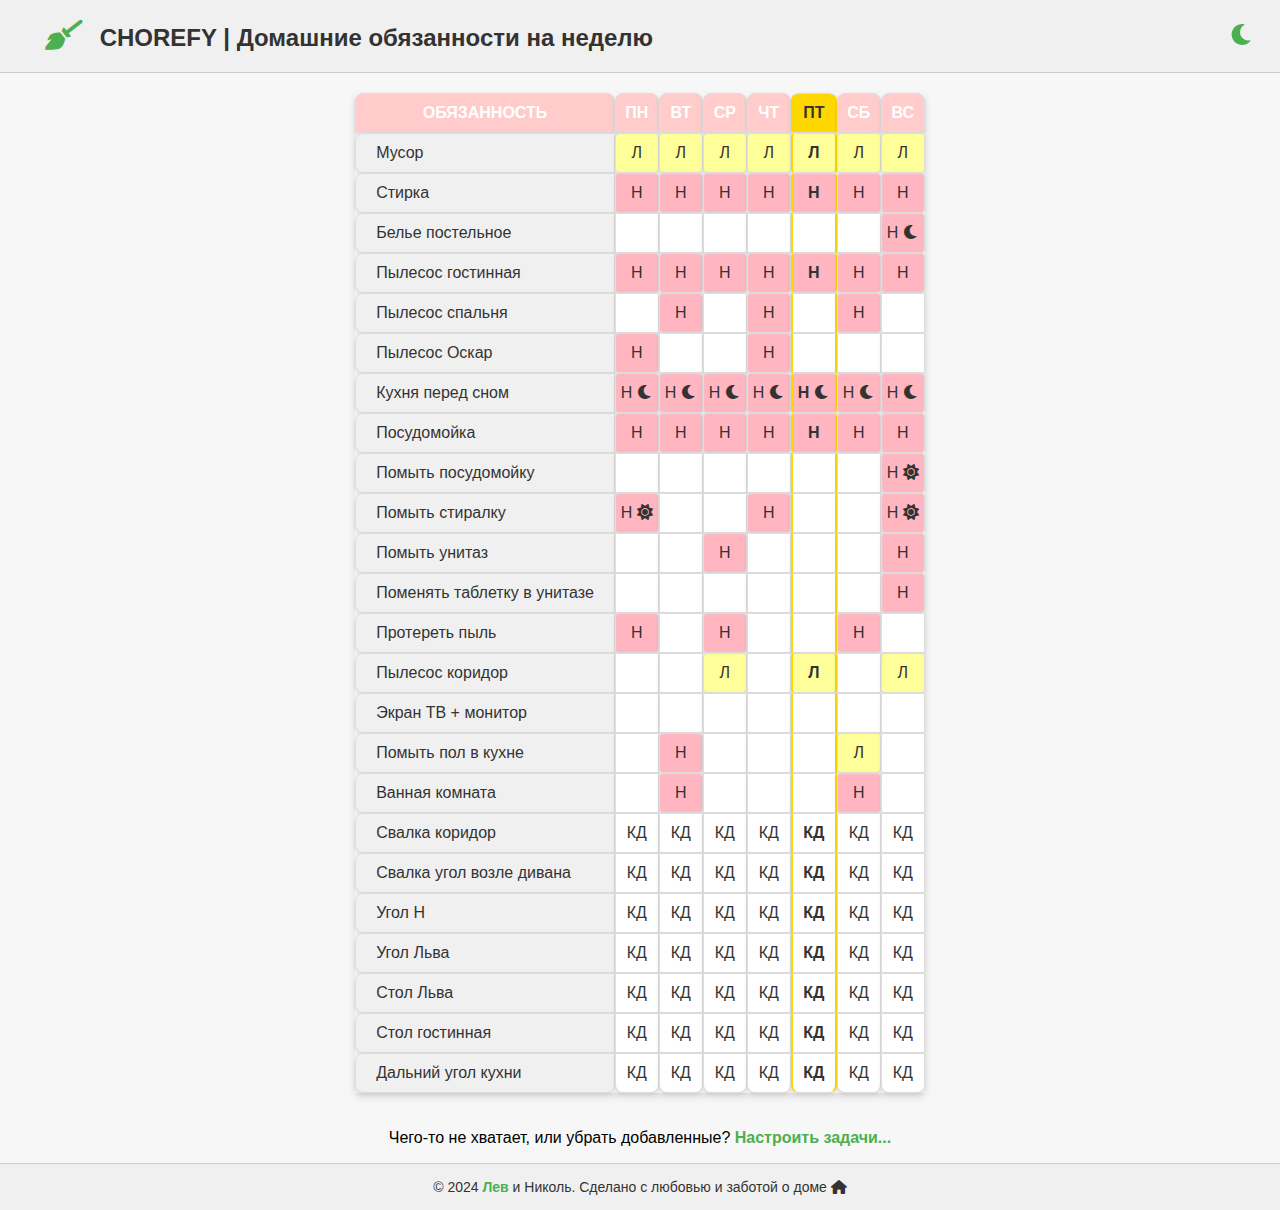
<file: index.html>
<!DOCTYPE html>
<html lang="en">
<head>
    <meta charset="UTF-8">
    <meta name="viewport" content="width=device-width, initial-scale=1.0">
    <title>CHOREFY | Домашние обязанности на неделю</title>
    <link rel="stylesheet" href="styles.css">
    <link rel="stylesheet" href="https://cdnjs.cloudflare.com/ajax/libs/font-awesome/6.0.0-beta3/css/all.min.css">
</head>
<body>
    <header>
    <h1><i class="fas fa-broom"></i> CHOREFY | Домашние обязанности на неделю</h1>
    </header>
    <table>
        <thead>
            <tr>
                <th>Обязанность</th>
                <th>ПН</th>
                <th>ВТ</th>
                <th>СР</th>
                <th>ЧТ</th>
                <th>ПТ</th>
                <th>СБ</th>
                <th>ВС</th>
            </tr>
        </thead>
        <tbody id="tasks-table-body">
            <!-- Статически добавленные задачи -->
            <tr>
                <td>Мусор</td>
                <td class="lev">Л</td>
                <td class="lev">Л</td>
                <td class="lev">Л</td>
                <td class="lev">Л</td>
                <td class="lev">Л</td>
                <td class="lev">Л</td>
                <td class="lev">Л</td>
            </tr>
            <tr>
                <td>Стирка</td>
                <td class="nikol">Н</td>
                <td class="nikol">Н</td>
                <td class="nikol">Н</td>
                <td class="nikol">Н</td>
                <td class="nikol">Н</td>
                <td class="nikol">Н</td>
                <td class="nikol">Н</td>
            </tr>
            <tr>
                <td>Белье постельное</td>
                <td class="default"></td><td class="default"></td><td class="default"></td><td class="default"></td><td class="default"></td><td class="default"></td><td class="nikol">Н <i class="fas fa-moon"></i></td>
            </tr>
            <tr>
                <td>Пылесос гостинная</td>
                <td class="nikol">Н</td>
                <td class="nikol">Н</td>
                <td class="nikol">Н</td>
                <td class="nikol">Н</td>
                <td class="nikol">Н</td>
                <td class="nikol">Н</td>
                <td class="nikol">Н</td>
            </tr>
            <tr>
                <td>Пылесос спальня</td>
                <td class="default"></td><td class="nikol">Н</td><td class="default"></td><td class="nikol">Н</td><td class="default"></td><td class="nikol">Н</td><td class="default"></td>
            </tr>
            <tr>
                <td>Пылесос Оскар</td>
                <td class="nikol">Н</td><td class="default"></td><td class="default"></td><td class="nikol">Н</td><td class="default"></td><td class="default"></td><td class="default"></td>
            </tr>
            <tr>
                <td>Кухня перед сном</td>
                <td class="nikol">Н <i class="fas fa-moon"></i></td>
                <td class="nikol">Н <i class="fas fa-moon"></i></td>
                <td class="nikol">Н <i class="fas fa-moon"></i></td>
                <td class="nikol">Н <i class="fas fa-moon"></i></td>
                <td class="nikol">Н <i class="fas fa-moon"></i></td>
                <td class="nikol">Н <i class="fas fa-moon"></i></td>
                <td class="nikol">Н <i class="fas fa-moon"></i></td>
            </tr>
            <tr>
                <td>Посудомойка</td>
                <td class="nikol">Н</td>
                <td class="nikol">Н</td>
                <td class="nikol">Н</td>
                <td class="nikol">Н</td>
                <td class="nikol">Н</td>
                <td class="nikol">Н</td>
                <td class="nikol">Н</td>
            </tr>
            <tr>
                <td>Помыть посудомойку</td>
                <td class="default"></td><td class="default"></td><td class="default"></td><td class="default"></td><td class="default"></td><td class="default"></td><td class="nikol">Н <i class="fas fa-sun"></i></td>
            </tr>
            <tr>
                <td>Помыть стиралку</td>
                <td class="nikol">Н <i class="fas fa-sun"></i></td><td class="default"></td><td class="default"></td><td class="nikol">Н</td><td class="default"></td><td class="default"></td><td class="nikol">Н <i class="fas fa-sun"></i></td>
            </tr>
            <tr>
                <td>Помыть унитаз</td>
                <td class="default"></td><td class="default"></td><td class="nikol">Н</td><td class="default"></td><td class="default"></td><td class="default"></td><td class="nikol">Н</td>
            </tr>
            <tr>
                <td>Поменять таблетку в унитазе</td>
                <td class="default"></td><td class="default"></td><td class="default"></td><td class="default"></td><td class="default"></td><td class="default"></td><td class="nikol">Н</td>
            </tr>
            <tr>
                <td>Протереть пыль</td>
                <td class="nikol">Н</td><td class="default"></td><td class="nikol">Н</td><td class="default"></td><td class="default"></td><td class="nikol">Н</td><td class="default"></td>
            </tr>
            <tr>
                <td>Пылесос коридор</td>
                <td class="default"></td><td class="default"></td><td class="lev">Л</td><td class="default"></td><td class="lev">Л</td><td class="default"></td><td class="lev">Л</td>
            </tr>
            <tr>
                <td>Экран ТВ + монитор</td>
                <td class="default"></td><td class="default"></td><td class="default"></td><td class="default"></td><td class="default"></td><td class="default"></td><td class="default"></td>
            </tr>
            <tr>
                <td>Помыть пол в кухне</td>
                <td class="default"></td><td class="nikol">Н</td><td class="default"></td><td class="default"></td><td class="default"></td><td class="lev">Л</td><td class="default"></td>
            </tr>
            <tr>
                <td>Ванная комната</td>
                <td class="default"></td><td class="nikol">Н</td><td class="default"></td><td class="default"></td><td class="default"></td><td class="nikol">Н</td><td class="default"></td>
            </tr>
            <!-- Задачи с текстом "КД" -->
            <tr>
                <td>Свалка коридор</td>
                <td class="default">КД</td>
                <td class="default">КД</td>
                <td class="default">КД</td>
                <td class="default">КД</td>
                <td class="default">КД</td>
                <td class="default">КД</td>
                <td class="default">КД</td>
            </tr>
            <tr>
                <td>Свалка угол возле дивана</td>
                <td class="default">КД</td>
                <td class="default">КД</td>
                <td class="default">КД</td>
                <td class="default">КД</td>
                <td class="default">КД</td>
                <td class="default">КД</td>
                <td class="default">КД</td>
            </tr>
            <tr>
                <td>Угол Н</td>
                <td class="default">КД</td>
                <td class="default">КД</td>
                <td class="default">КД</td>
                <td class="default">КД</td>
                <td class="default">КД</td>
                <td class="default">КД</td>
                <td class="default">КД</td>
            </tr>
            <tr>
                <td>Угол Льва</td>
                <td class="default">КД</td>
                <td class="default">КД</td>
                <td class="default">КД</td>
                <td class="default">КД</td>
                <td class="default">КД</td>
                <td class="default">КД</td>
                <td class="default">КД</td>
            </tr>
            <tr>
                <td>Стол Льва</td>
                <td class="default">КД</td>
                <td class="default">КД</td>
                <td class="default">КД</td>
                <td class="default">КД</td>
                <td class="default">КД</td>
                <td class="default">КД</td>
                <td class="default">КД</td>
            </tr>
            <tr>
                <td>Стол гостинная</td>
                <td class="default">КД</td>
                <td class="default">КД</td>
                <td class="default">КД</td>
                <td class="default">КД</td>
                <td class="default">КД</td>
                <td class="default">КД</td>
                <td class="default">КД</td>
            </tr>
            <tr>
                <td>Дальний угол кухни</td>
                <td class="default">КД</td>
                <td class="default">КД</td>
                <td class="default">КД</td>
                <td class="default">КД</td>
                <td class="default">КД</td>
                <td class="default">КД</td>
                <td class="default">КД</td>
            </tr>
        </tbody>
    </table>

    <button id="theme-toggle" aria-label="Toggle Dark Mode">
        <i id="theme-icon" class="fas fa-moon"></i>
    </button>

    <p>Чего-то не хватает, или убрать добавленные? <a href="config.html">Настроить задачи...</a></p>

    <!-- <div class="legend">
        <div><span class="lev-color"></span>Л</div>
        <div><span class="nikol-color"></span>Н</div>
    </div> -->

    <script>
document.addEventListener('DOMContentLoaded', () => {
    const tasksTableBody = document.getElementById('tasks-table-body');

    let tasks = JSON.parse(localStorage.getItem('tasks')) || [];

    // Добавляем задачи из Local Storage
    tasks.forEach(task => {
        const row = document.createElement('tr');
        const taskCell = document.createElement('td');
        taskCell.textContent = task.name;
        row.appendChild(taskCell);

        for (let i = 0; i < 7; i++) {
            const dayCell = document.createElement('td');
            dayCell.className = 'default';
            dayCell.onclick = function() { toggleAssignee(dayCell); };
            row.appendChild(dayCell);
        }

        tasksTableBody.appendChild(row);
    });

    // Выделяем текущий день
    highlightToday();

    function highlightToday() {
        const todayIndex = new Date().getDay(); // Sunday is 0, Monday is 1, etc.
        const adjustedIndex = todayIndex === 0 ? 7 : todayIndex; // Переводим Sunday = 0 на последний день недели
        const headers = document.querySelectorAll('th');
        headers[adjustedIndex].classList.add('highlight-today');

        const rows = tasksTableBody.querySelectorAll('tr');
        rows.forEach(row => {
            const cells = row.querySelectorAll('td');
            cells[adjustedIndex].classList.add('highlight-today');
        });
    }
});

function toggleAssignee(cell) {
    if (cell.classList.contains('lev')) {
        cell.classList.remove('lev');
        cell.classList.add('nikol');
        cell.textContent = 'Н';
    } else if (cell.classList.contains('nikol')) {
        cell.classList.remove('nikol');
        cell.textContent = '';
        cell.classList.add('default');
    } else {
        cell.classList.remove('default');
        cell.classList.add('lev');
        cell.textContent = 'Л';
    }
}


document.addEventListener('DOMContentLoaded', () => {
    const todayIndex = new Date().getDay(); // Sunday is 0, Monday is 1, etc.
    const adjustedIndex = todayIndex === 0 ? 7 : todayIndex; // Переводим Sunday = 0 на последний день недели

    const allDays = document.querySelectorAll('th, td');
    allDays.forEach((cell, index) => {
        if ((index % 8) !== adjustedIndex) {
            cell.classList.add('hide-on-mobile');
        }
    });
});

const themeToggle = document.getElementById('theme-toggle');

themeToggle.addEventListener('click', () => {
    document.body.classList.toggle('dark-mode');
    if (document.body.classList.contains('dark-mode')) {
        localStorage.setItem('theme', 'dark');
    } else {
        localStorage.setItem('theme', 'light');
    }
});

// Сохранение темы при перезагрузке
if (localStorage.getItem('theme') === 'dark') {
    document.body.classList.add('dark-mode');
}
    </script>
    <footer>
        <p>© 2024 <a href="https://github.com/lblinnikov">Лев</a> и Николь. Сделано с любовью и заботой о доме <i class="fas fa-home"></i></p>
    </footer>
</body>
</html>
</file>
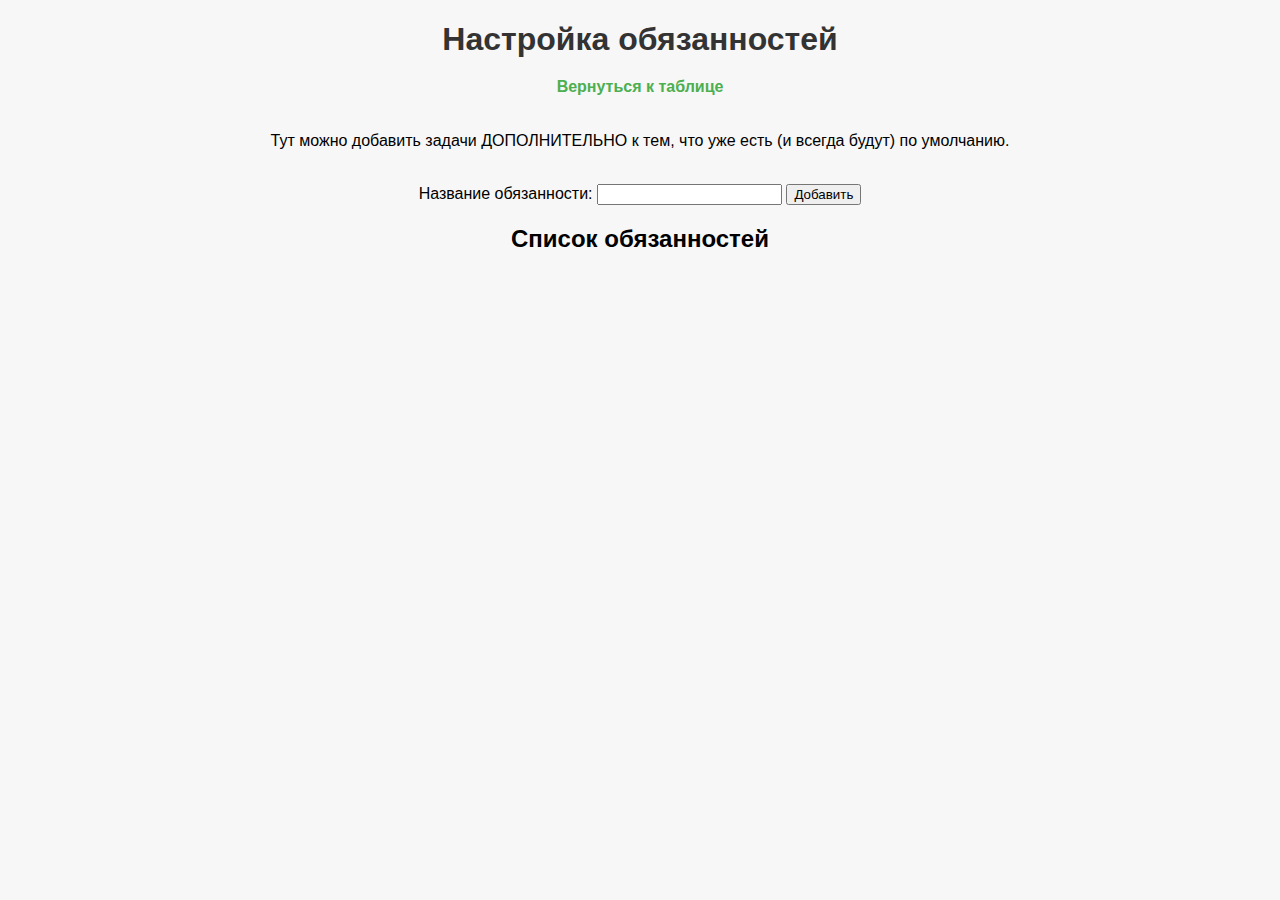
<file: config.html>
<!DOCTYPE html>
<html lang="en">
<head>
    <meta charset="UTF-8">
    <meta name="viewport" content="width=device-width, initial-scale=1.0">
    <title>Настройка обязанностей</title>
    <link rel="stylesheet" href="styles.css">
</head>
<body>
    <h1>Настройка обязанностей</h1>
    <a href="index.html">Вернуться к таблице</a>
    <p>Тут можно добавить задачи ДОПОЛНИТЕЛЬНО к тем, что уже есть (и всегда будут) по умолчанию. </p>
    <br />
    <form id="task-form">
        <label for="task-name">Название обязанности:</label>
        <input type="text" id="task-name" required>
        <button type="submit">Добавить</button>
    </form>

    <h2>Список обязанностей</h2>
    <ul id="tasks-list">
        <!-- Список задач будет здесь -->
    </ul>

    <script>
        document.addEventListener('DOMContentLoaded', () => {
            let tasks = JSON.parse(localStorage.getItem('tasks')) || [];

            const tasksList = document.getElementById('tasks-list');
            const taskForm = document.getElementById('task-form');
            const taskNameInput = document.getElementById('task-name');

            const renderTasks = () => {
                tasksList.innerHTML = '';
                tasks.forEach((task, index) => {
                    const li = document.createElement('li');
                    li.textContent = task.name;
                    const deleteButton = document.createElement('button');
                    deleteButton.textContent = 'Удалить';
                    deleteButton.onclick = () => {
                        tasks.splice(index, 1);
                        localStorage.setItem('tasks', JSON.stringify(tasks));
                        renderTasks();
                    };
                    li.appendChild(deleteButton);
                    tasksList.appendChild(li);
                });
            };

            taskForm.onsubmit = (event) => {
                event.preventDefault();
                const taskName = taskNameInput.value.trim();
                if (taskName) {
                    tasks.push({ name: taskName });
                    localStorage.setItem('tasks', JSON.stringify(tasks));
                    taskNameInput.value = '';
                    renderTasks();
                }
            };

            renderTasks();
        });
    </script>
</body>
</html>
</file>
<file: styles.css>
#theme-toggle {
    background-color: transparent;
    border: none;
    cursor: pointer;
    font-size: 24px;
    color: #4CAF50; /* Цвет иконки */
    position: fixed;
    top: 20px;
    right: 20px;
    z-index: 1000; /* Убедитесь, что кнопка будет всегда на виду */
}

#theme-toggle:focus {
    outline: none; /* Убираем обводку при фокусе */
}

body.dark-mode #theme-icon {
    color: #FFB6C1; /* Меняем цвет иконки в темном режиме */
}

@media (max-width: 768px) {
    .hide-on-mobile {
        display: none;
    }

    table {
        width: 100%; /* Убедитесь, что таблица занимает всю ширину экрана */
    }

    th:first-child, td:first-child {
        display: table-cell; /* Оставляем первую колонку видимой */
    }
}

body {
    font-family: Arial, sans-serif;
    background-color: #f7f7f7;
    margin: 0;
    padding: 20px;
    display: flex;
    flex-direction: column;
    align-items: center;
}

body, html {
    height: 100%;
    margin: 0;
    padding: 0;
}

footer {
    background-color: #f0f0f0; /* Светло-серый фон */
    color: #333; /* Темный текст для контраста */
    text-align: center;
    padding: 15px 0;
    font-family: Arial, sans-serif;
    font-size: 14px;
    border-top: 1px solid #ccc; /* Легкая граница сверху */
    width: 100%;
    margin-top: auto; /* Принудительно размещает футер внизу страницы */
}

footer p {
    margin: 0;
}

header {
    background-color: #f0f0f0; /* Светло-серый фон, как у футера */
    color: #333; /* Цвет текста */
    padding: 20px; /* Отступы внутри заголовка */
    border-bottom: 1px solid #ccc; /* Граница снизу */
    display: flex;
    align-items: center; /* Выравнивание по вертикали */
    width: 100%;
    margin-bottom: 20px;
}

header h1 {
    font-family: 'Poppins', sans-serif;
    margin: 0;
    padding-left: 30px; /* Отступ слева от иконки */
    font-size: 24px;
    font-weight: bold;
}

header i {
    font-size: 30px; /* Размер иконки */
    margin-right: 10px; /* Отступ справа от иконки */
    margin-left: 15px;
    color: #4CAF50; /* Зеленый цвет для иконки */
}

.highlight-today {
    background-color: #ffd700; /* Золотистый цвет для выделения */
    color: #333; /* Темный текст для контраста */
    font-weight: bold; /* Жирный шрифт для выделения */
    border-left: 2px solid #ffd700;
    border-right: 2px solid #ffd700;
}


h1 {
    color: #333;
    margin-bottom: 20px;
}

a {
    margin-bottom: 20px;
    text-decoration: none;
    color: #4CAF50;
    font-weight: bold;
}

a:hover {
    text-decoration: underline;
}

table {
    width: auto; /* Автоматическая ширина таблицы */
    border-collapse: separate;
    border-spacing: 0;
    margin-bottom: 20px;
    box-shadow: 0 4px 8px rgba(0, 0, 0, 0.1);
    table-layout: auto; /* Позволяет ячейкам автоматически подстраиваться под содержимое */
}

th, td {
    border: 1px solid #ddd;
    padding: 10px 5px; /* Меньшие отступы внутри ячеек */
    text-align: center;
    white-space: nowrap; /* Предотвращает перенос текста */
    background-color: #fff;
    box-shadow: 0 2px 4px rgba(0, 0, 0, 0.1); /* Тень вокруг каждой ячейки */
}

th {
    background-color: #ffcccb;
    color: white;
    font-weight: bold;
    text-transform: uppercase;
    border-top-left-radius: 8px; /* Закругляем левый верхний угол */
    border-top-right-radius: 8px; /* Закругляем правый верхний угол */
}

td:first-child {
    background-color: #f0f0f0;
    color: #333;
    text-align: left;
    padding-left: 20px;
    padding-right: 20px;
    border-bottom-left-radius: 8px; /* Закругляем левый нижний угол */
    border-top-left-radius: 8px; /* Закругляем левый верхний угол */
}

tr:last-child td {
    border-bottom-left-radius: 8px; /* Закругляем левый нижний угол */
    border-bottom-right-radius: 8px; /* Закругляем правый нижний угол */
}

td.default {
    background-color: white;
    color: #333;
}

td {
    border-radius: 0; /* Убираем закругление у обычных ячеек */
}

td.lev {
    background-color: #ffff99;
    color: #333;
    cursor: pointer;
}

td.nikol {
    background-color: #ffb6c1;
    color: #333;
    cursor: pointer;
}

td.lev, td.nikol {
    border-radius: 4px; /* Легкое закругление углов для цветных ячеек */
}

.legend {
    display: flex;
    justify-content: space-around;
    width: 80%;
    margin-top: 20px;
}

.legend div {
    display: flex;
    align-items: center;
    font-size: 16px;
}

.legend div span {
    display: inline-block;
    width: 20px;
    height: 20px;
    margin-right: 10px;
    border-radius: 3px;
}

.lev-color {
    background-color: yellow;
}

.nikol-color {
    background-color: #FFB6C1;
}

/* Dark Mode через системные настройки */
@media (prefers-color-scheme: dark) {
    body {
        background-color: #121212; /* Темный фон для всей страницы */
        color: #ffffff; /* Белый текст */
    }

    header {
        background-color: #1e1e1e; /* Темный фон для заголовка */
        color: #ffffff; /* Белый текст */
        border-bottom: 1px solid #444444; /* Темная граница */
    }

    footer {
        background-color: #1e1e1e; /* Темный фон для футера */
        color: #ffffff; /* Белый текст */
        border-top: 1px solid #444444; /* Темная граница */
    }

    table {
        background-color: #1e1e1e; /* Темный фон для таблицы */
        color: #ffffff; /* Белый текст */
        box-shadow: 0 4px 8px rgba(0, 0, 0, 0.3); /* Темная тень */
    }

    th, td {
        background-color: #2b2b2b; /* Темный фон для ячеек */
        border: 1px solid #444444; /* Темная граница ячеек */
    }

    th {
        background-color: #3a3a3a; /* Темный фон для заголовков таблицы */
    }

    td.lev {
        background-color: #a6a634; /* Темно-желтый фон для ячеек Льва */
        color: #000000; /* Темный текст */
    }

    td.nikol {
        background-color: #ff6f8a; /* Темно-розовый фон для ячеек Николь */
        color: #000000; /* Темный текст */
    }

    .highlight-today {
        background-color: #ffcc00; /* Яркий золотистый для выделенного дня */
        color: #000000; /* Темный текст */
        border-left: 2px solid #ffcc00;
        border-right: 2px solid #ffcc00;
    }

    a {
        color: #4CAF50; /* Яркий зеленый для ссылок */
    }

    a:hover {
        text-decoration: underline;
    }

    td:first-child {
        background-color: #333333; /* Темный фон для первой ячейки */
        color: #ffffff; /* Белый текст для контраста */
    }

    h1 {
        color: #ffffff;
    }

    td {
        color: #ffffff;
    }

}

    /* Темная тема через класс dark-mode */
    body.dark-mode {
        background-color: #121212; /* Темный фон для всей страницы */
        color: #ffffff; /* Белый текст */
    }

    body.dark-mode header {
        background-color: #1e1e1e; /* Темный фон для заголовка */
        color: #ffffff; /* Белый текст */
        border-bottom: 1px solid #444444; /* Темная граница */
    }

    body.dark-mode footer {
        background-color: #1e1e1e; /* Темный фон для футера */
        color: #ffffff; /* Белый текст */
        border-top: 1px solid #444444; /* Темная граница */
    }

    body.dark-mode table {
        background-color: #1e1e1e; /* Темный фон для таблицы */
        color: #ffffff; /* Белый текст */
        box-shadow: 0 4px 8px rgba(0, 0, 0, 0.3); /* Темная тень */
    }

    body.dark-mode th, body.dark-mode td {
        background-color: #2b2b2b; /* Темный фон для ячеек */
        border: 1px solid #444444; /* Темная граница ячеек */
    }

    body.dark-mode th {
        background-color: #3a3a3a; /* Темный фон для заголовков таблицы */
    }

    body.dark-mode td.lev {
        background-color: #a6a634; /* Темно-желтый фон для ячеек Льва */
        color: #000000; /* Темный текст */
    }

    body.dark-mode td.nikol {
        background-color: #ff6f8a; /* Темно-розовый фон для ячеек Николь */
        color: #000000; /* Темный текст */
    }

    body.dark-mode .highlight-today {
        background-color: #ffcc00; /* Яркий золотистый для выделенного дня */
        color: #000000; /* Темный текст */
        border-left: 2px solid #ffcc00;
        border-right: 2px solid #ffcc00;
    }

    body.dark-mode a {
        color: #4CAF50; /* Яркий зеленый для ссылок */
    }

    body.dark-mode a:hover {
        text-decoration: underline;
    }

    body.dark-mode td:first-child {
        background-color: #333333; /* Темный фон для первой ячейки */
        color: #ffffff; /* Белый текст для контраста */
    }

    body.dark-mode h1 {
        color: #ffffff;
    }

    body.dark-mode td {
        color: #ffffff;
    }
</file>
